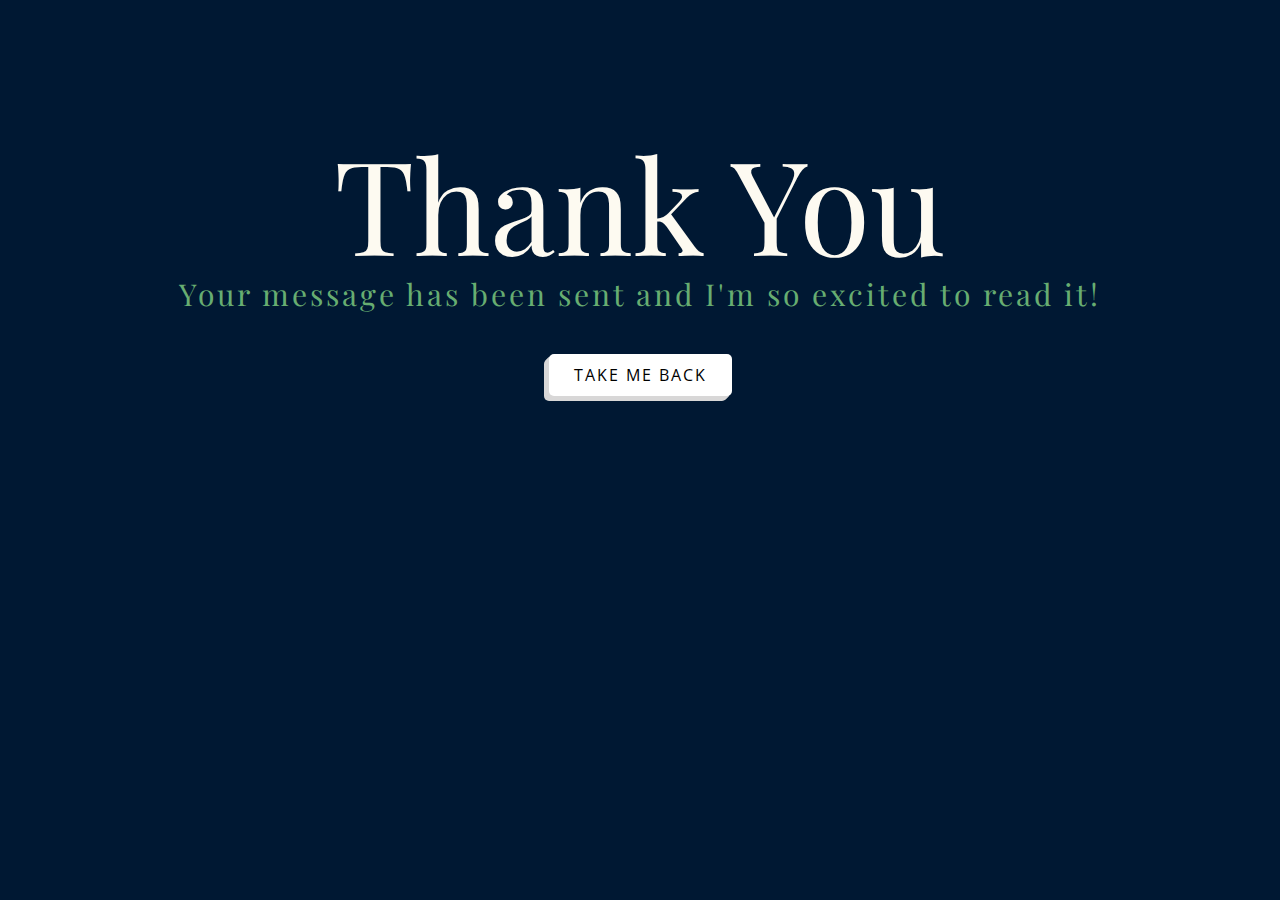
<file: thankyou.html>
<!DOCTYPE html>
<html lang="en">
<head>
	<meta charset="UTF-8">
	<title>Jenny Ngo | Confirmation Page</title>
	<link href="https://fonts.googleapis.com/css?family=Playfair+Display:400,700|Open+Sans" rel="stylesheet" type="text/css">
	<link rel="stylesheet" href="css/animate.css">
	<link rel="stylesheet" href="css/style.css">
</head>
<body>
	<section class="thank-you">
		<div class="wrapper">
			<h1 class="thankyou">Thank You</h1>
			<h2>Your message has been sent and I'm so excited to read it!</h2>
			<a href="http://jennyngo.io/" class="btn">Take me back</a>
		</div>
	</section>
</body>
</html>
</file>
<file: css/style.css>
article,aside,details,figcaption,figure,footer,header,hgroup,nav,section,summary{display:block;}audio,canvas,video{display:inline-block;}audio:not([controls]){display:none;height:0;}[hidden]{display:none;}html{font-family:sans-serif;-webkit-text-size-adjust:100%;-ms-text-size-adjust:100%;}a:focus{outline:thin dotted;}a:active,a:hover{outline:0;}h1{font-size:2em;}abbr[title]{border-bottom:1px dotted;}b,strong{font-weight:700;}dfn{font-style:italic;}mark{background:#ff0;color:#000;}code,kbd,pre,samp{font-family:monospace, serif;font-size:1em;}pre{white-space:pre-wrap;word-wrap:break-word;}q{quotes:\201C \201D \2018 \2019;}small{font-size:80%;}sub,sup{font-size:75%;line-height:0;position:relative;vertical-align:baseline;}sup{top:-.5em;}sub{bottom:-.25em;}img{border:0;}svg:not(:root){overflow:hidden;}fieldset{border:1px solid silver;margin:0 2px;padding:.35em .625em .75em;}button,input,select,textarea{font-family:inherit;font-size:100%;margin:0;}button,input{line-height:normal;}button,html input[type=button],/* 1 */
input[type=reset],input[type=submit]{-webkit-appearance:button;cursor:pointer;}button[disabled],input[disabled]{cursor:default;}input[type=checkbox],input[type=radio]{box-sizing:border-box;padding:0;}input[type=search]{-webkit-appearance:textfield;-moz-box-sizing:content-box;-webkit-box-sizing:content-box;box-sizing:content-box;}input[type=search]::-webkit-search-cancel-button,input[type=search]::-webkit-search-decoration{-webkit-appearance:none;}textarea{overflow:auto;vertical-align:top;}table{border-collapse:collapse;border-spacing:0;}body,figure{margin:0;}legend,button::-moz-focus-inner,input::-moz-focus-inner{border:0;padding:0;}

.clearfix:after {visibility: hidden; display: block; font-size: 0; content: " "; clear: both; height: 0; }

* { -moz-box-sizing: border-box; -webkit-box-sizing: border-box; box-sizing: border-box; }


/*UNIVERSAL TYPOGRAPHY STYLES*/
h1, 
h2 {
	font-family: 'Playfair Display', serif;
	font-weight: 400;
}

h2 {
	font-size: 45px;
	letter-spacing: 3px;
	margin: 20px 0;
}

h3 {
	font-family: 'Open Sans', sans-serif;
	font-weight: bold;
	text-transform: uppercase;
	letter-spacing: 3px;
}

h4,
p {
	font-family: 'Open Sans', sans-serif;
	font-size: 15px;
	line-height: 1.5;
}

h4 {
	text-transform: uppercase;
	letter-spacing: 3px;
	font-size: 20px;
	margin: 10px 0;
}

a {
	font-family: 'Open Sans', sans-serif;
	text-decoration: none;
	text-transform: uppercase;
	color: #000000;
}

.special {
	color: #67AD71;
}

/*LAYOUT STYLES*/
section {
	padding: 100px 0;
	transform: skewY(-3deg);
}

div.wrapper {
	width: 75%;
	max-width: 960px;
	margin: 0 auto;
	transform: skewY(3deg);
}

/*BODY STYLES*/
body {
	opacity: 1;
	transition: 1s opacity;
}

body.fade-out {
	opacity: 0;
	transition: none;
}

/*LIST STYLES*/
ul,
ul li {
	padding: 0;
	margin: 0;
	list-style: none;
}

/*NAVIGATION STYLES*/
nav.main-nav {
	background-color: rgba(0, 20, 41, 0.9);
	color: #ffffff;
	padding: 20px 0;
	text-align: center;
	box-shadow: 0 2px 5px #b5b4b4;
	position: fixed;
	top: 0;
	left: 100%;
	bottom: 0;
	right: 0;
	z-index: 10;
	transition: left 0.4s;
}

	nav .wrapper {
		width: 100%;
		max-width: 500px;
		transform: skewY(0deg);
		position: relative;
	}

		nav.main-nav a.main-link {
			padding: 20px;
			color: #fdfaf1;
			display: block;
			margin: 20px 0;
			letter-spacing: 3px;
			transition: color 0.3s ease;
		}

		nav.main-nav a.main-link:hover {
			color: #67AD71;
		}

		nav a.main-link::after {
			content: "";
			background-color: rgba(255,255,255, 0.5);
			height: 1px;
			width: 20px;
			position: relative;
			top: 30px;
			left: calc(50% - 10px);
			display: block;
		}

		nav a.main-link:last-child::after {
			display: none;
		}
		
		nav.main-nav a.logo {
			color: #ffffff;
			text-transform: lowercase;
		}

		nav.main-nav h2 {
			font-size: 20px;
			display: inline-block;
			margin: 50px 30px 20px;
			position: relative;
		}
		
		/*exit icon styles*/
		nav div.close {
			height: 25px;
			width: 25px;
			position: relative;
			left: 20px;
			cursor: pointer;
			padding: 15px;
		}
		
		div.close span,
		div.close span:after {
			height: 3px;
			width: 20px;
			background-color: #67AD71;
			position: absolute;
		}	

		div.close span {
			top: 13px;
			left: 5px;
			transform: rotate(45deg);
		}

		div.close span:after {
			content: "";
			top: 0;
			left: 0;
			transform: rotate(90deg);
		} /*end of exit icon styles*/
		
		nav div.social a {
			color: #67AD71;
			padding: 10px 20px;
			transition: color 0.3s ease;
			margin: 0;
		}

		nav div.social a:hover {
			color: #fdfaf1;
		}

/*menu button styles*/
div.menu-btn {
	background-color: rgba(0, 20, 41, 0.9);
	display: inline-block;
	padding: 15px 35px 15px 15px;
	position: fixed;
	top: 1%;
	right: 0;
	border-top-left-radius: 5px;
	border-bottom-left-radius: 5px;
	cursor: pointer;
	z-index: 10;
}
	div.menu-btn p,
	div.menu-btn .fa{
		color: #ffffff;
		float: left;
	}

	div.menu-btn p {
		text-transform: uppercase;
		font-size: 20px;
		letter-spacing: 3px;
		margin: 5px;
	}

	div.menu-btn .fa {
		margin: 10px;
	}

/*toggle classes for slide out nav*/
nav.main-nav.pull {
	left: 70%;
}

div.menu-btn.hide {
	visibility: hidden;
}

/*HEADER STYLES*/
header {
	width: 100%;
	height: 120vh;
	background-image: url(../images/headerback.jpg);
	background-size: cover;
	transform: skewY(-3deg);
	margin-top: -40px;
}
	
	h1 {
		color: #fdfaf1;
		font-size: 130px;
		padding: 15px 0;
		display: inline-block;
		margin-top: 305px;
	}

	header h2 {
		color: #ffffff;
		margin-top: -143px;
		top: 0;
	}

/*WORK SECTION STYLES*/
	figure {
		width: 957px;
		box-shadow: -5px 7px 0 rgba(181, 180, 180, 0.7);
		margin-bottom: 50px;
		border: 1px solid #b5b4b4;
	}
		.portfolio-slider {
			width: 60%;
			float: left;
		}
			.portfolio-slide {
				width: 100%;
			}
				.portfolio-slide img {
					width: 100%;
					display: block;
				}

		figcaption {
			background: #67AD71;
			color: #ffffff;
			float: left;
			width: 40%;
			padding: 19px 35px;
			text-align: center;
			height: 313px;
		}
			figcaption li {
				background: rgba(255,255,255, 0.35);
				display: inline-block;
				padding: 5px;
				margin-top: 5px;
				text-transform: uppercase;
			}

			figcaption p {
				text-align: left;
				line-height: 1.7;
			}

			figcaption a.btn {
				background-color: #ffffff;
				color: #000000;
				border: 3px solid #000000;
				font-size: 14px;
				font-weight: bolder;
				letter-spacing: 3px;
				padding: 7px;
				display: inline-block;
				margin: 20px auto 0;
				width: 145px;
				transition: 
					background 0.3s ease-in-out,
					color 0.3s ease-in-out,
					border 0.3s ease-in-out;
			}

			figcaption a.btn:hover {
				background-color: #001833;
				color: #ffffff;
				border: 3px solid #ffffff;
			}


/*FLICKITY STYLES OVERWRITE	*/
.flickity-page-dots {
	display: none;
}
.flickity-prev-next-button,
.flickity-prev-next-button:hover {
	background-color: transparent;
	top: 90%;
	width: 27px;
	height: 27px;
}

.flickity-prev-next-button.previous {
	left: auto;
	right: 5%;
}

	.flickity-prev-next-button .arrow {
		fill: #67AD71;
		font-size: 10px;
	}

/*ABOUT SECTION STYLES*/
section.about {
	background-color: whitesmoke;
	transform: skewY(3deg);
	color: #001833;
}

	section.about .wrapper {
		transform: skewY(-3deg);
	}

		section.about p {
			float: left;
		}

		section.about a.normal {
			text-transform: none;
		}

		.about-headline {
			width: 35%;
			font-family: 'Playfair Display', serif;
			font-size: 23px;
			line-height: 1.7;
			padding-right: 20px;
			text-align: right;
		}
		
		.about-headline::before {
			content: open-quote;
		}

		.about-headline::after {
			content: close-quote;
		}

		.about-description {
			width: 65%;
			line-height: 1.9;
			padding-left: 20px;
			border-left: 2px solid #67AD71;
		}
			.about-description a {
				text-transform: lowercase;
			}

/*SKILLS SECTION*/

div.skills-item {
	text-align: center;
	text-transform: uppercase;
	color: #67AD71;
	float: left;
	width: 10%;
}

	div.skills-item p {
		font-size: 12px;
		font-weight: bold;
		opacity: 0;
		position: relative;
		top: 20px;
		transition: 
			color 0.3s ease-in-out,
			opacity 0.3s ease-in-out,
			top 0.4s ease-in-out;
	}

	div.skills-item:hover p{
		opacity: 1;
		top: 0;
		color: #001833;
	}

	span.devicons {
		font-size: 70px;
		transition: color 0.3s ease-in-out;
	}

	span.devicons:hover {
		color: #001833;
	}

/*CONTACT SECTION*/
section.contact {
	background-color: #001833;
	color: #ffffff;
}

	section.contact div.info {
		width: 40%;
		float: left;
	}

		section.contact .fa {
		 	color: #67AD71;
		 	font-size: 18px;
		 	margin-right: 10px;
		}

	/*form styles*/
	form {
		font-family: 'Open Sans', sans-serif;
		letter-spacing: 2px;
		float: left;
		width: 60%;
		padding-left: 20px;
	}

	label,
	.field {
		display: block;
		margin: 10px;
	}

	label {
		color: #67AD71;
	}

	::-webkit-input-placeholder {
		color: #597390;
	}

	:-moz-placeholder {
		color: #597390;
	}

	::-moz-placeholder {
		color: #597390;
	}

	:-ms-input-placeholder {
		color: #597390;
	}

	.field {
		width: calc(100% - 40px);
		padding: 7px;
		border: 2px solid rgba(255, 255, 255, 0.5);
		background: transparent;
		color: #ffffff;
		font-size: 14px;
	}

	textarea {
		height: 100px;
	}

	.submit-btn {
		background-color: #001833;
		border: 2px solid #ffffff;
		color: #ffffff;
		text-transform: uppercase;
		float: right;
		letter-spacing: 2px;
		padding: 5px 15px;
		margin-right: 29px;
		transition: background 0.3s ease-in-out;
	}

	.submit-btn:hover {
		background: #67AD71;
	}

	span.subtle {
		color: #597390;
	}

/*FOOTER SECTION*/
footer .wrapper {
	transform: skewY(0deg);
	text-align: center;
}

	footer p {
		font-family: 'Open Sans', serif;
		text-transform: lowercase;
		letter-spacing: 2px;
	}

	footer p.small,
	footer a {
		text-transform: uppercase;
		font-size: 10px;
		letter-spacing: 1px;
		margin-top: -15px;
	}

/*THANKYOU/CONFIRMATION PAGE FOR FOCUSPOCUS*/
section.thank-you,
section.thank-you .wrapper {
	transform: skewY(0deg);
}
section.thank-you {
	height: 100vh;
	background-color: #001833;
	width: 100%;
	text-align: center;
}

section.thank-you h1 {
	margin: 0;
}

section.thank-you h2 {
	margin-top: -30px;
	color: #67AD71;
	font-size: 30px;
}

section.thank-you .btn {
	background: #ffffff;
	padding: 10px 25px;
	letter-spacing: 2px;
	border-radius: 5px;
	display: inline-block;
	margin-top: 20px;
	box-shadow: 
		-2px 2px 0 #d8d7d7,
		-3px 3px 0 #d8d7d7,
		-4px 4px 0 #d8d7d7, 
		-5px 5px 0 #d8d7d7;
}

/*MEDIA QUERIES*/
@media (max-width: 1150px) {
	/*CHANGE WORK SECTION STYLES*/
	figure {
		width: 900px;
	}

	figcaption {
		max-height: 294px;
		padding: 15px 25px;
	}
}

@media (max-width: 1050px) {
	/*CHANGE NAV STYLES*/
	nav.main-nav.pull {
		left: 60%;
	}
	/*CHANGE WORK SECTION STYLES*/
	.portfolio-slider,
	figcaption {
		float: none;
		width: 100%;
	}

	figcaption {
		height: auto;
	}

	figure {
		width: auto;
	}
}

@media (max-width: 795px) {
	/*CHANGE TYPOGRAPY STYLES*/
	h1 {
		font-size: 120px;
	}

	h2 {
		font-size: 40px;
	}
	
	/*CHANGE HEADER STYLES*/
	header h2 {
		margin-top: -130px;
	}

	/*CHANGE ABOUT SECTION STYLES*/
	p.about-headline,
	p.about-description {
		float: none;
		width: 100%;
		margin-bottom: 0;
	}
	p.about-headline {
		text-align: left;
	}

	/*CHANGE SKILLS SECTION STYLES*/
	div.skills-item {
		width: 20%;
	}

	/*CHANGE CONTACT SECTION STYLES*/
	section.contact div.info,
	form {
		float: none;
		width: 100%;
	}

	form {
		padding-left: 0;
	}

	label,
	.field {
		margin-left: 0;
		margin-right: 0;

	}

	form h3 {
		margin-top: 60px;
	}
}

@media (max-width: 795px) {
	/*CHANGE NAV STYLES*/
	nav.main-nav.pull {
		left: 0;
	}
}


@media (max-width: 525px) {
	/*CHANGE TYPOGRAPHY STYLES*/
	h1 {
		font-size: 100px;
	}

	h2 {
		font-size: 35px;
	}
	
	h3 {
		font-size: 18px;
	}

	h4 {
		font-size: 17px;
	}

	p,
	label {
		font-size: 14px;
	}
	/*CHANGE HEADER STYLES*/
	header h2 {
		
		margin-top: -100px;
	}
	/*CHANGE WORK SECTION STYLES*/
	figcaption li {
		font-size: 14px;
	}
	figcaption a.btn {
		font-size: 13px;
	}
}

@media (max-width: 450px) {
	div.menu-btn {
		padding: 10px 25px 10px 10px;
	}

	/*CHANGE TYPOGRAPHY STYLES*/
	h4 {
		font-size: 15px;
	}

	/*CHANGE WORK SECTION*/
	figcaption {
		padding: 10px 25px;
		overflow: auto;
	}

	figcaption li {
		font-size: 12px;
	}

	figcaption a.btn {
		margin-top: 15px;
	}

	figcaption p {
		margin: 0;
	}

	/*CHANGE SKILLS SECTION STYLES*/
	span.devicons {
		font-size: 55px;
	}

	div.skills-item:focus p{
		opacity: 1;
		top: 0;
		color: #001833;
	}
}

@media (max-width: 370px) {
	/*CHANGE HEADER STYLES*/
	header h1 {
		font-size: 90px;
		margin-top: 270px;
	}

	header h2 {
		font-size: 28px;
	}
	/*CHANGE SKILLS SECTION STYLES*/
	span.devicons {
		font-size: 50px;
	}
	section.skills p {
		font-size: 10px;
	}
}
</file>
